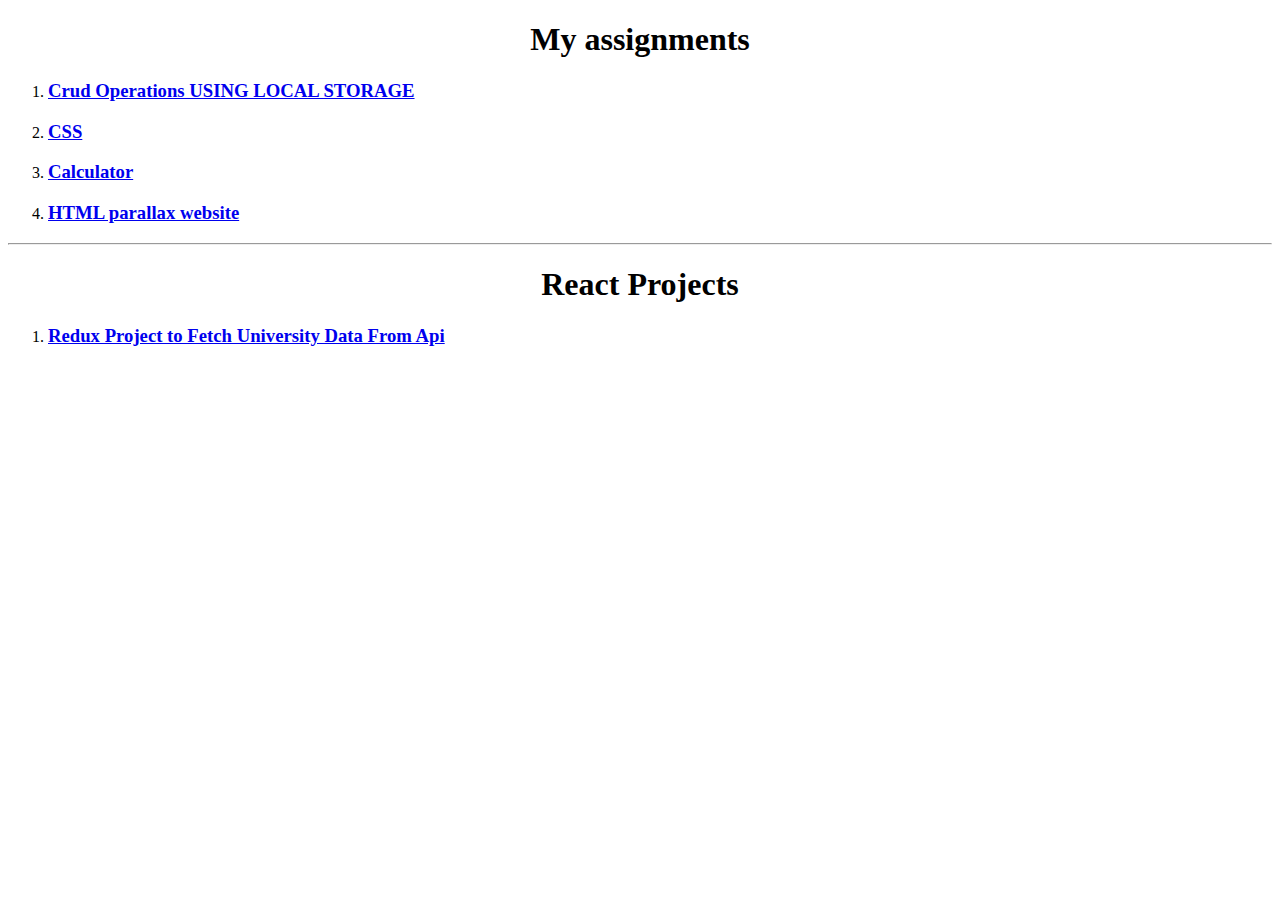
<file: index.html>
<!DOCTYPE html>
<html lang="en">
<head>
    <meta charset="UTF-8">
    <meta http-equiv="X-UA-Compatible" content="IE=edge">
    <meta name="viewport" content="width=device-width, initial-scale=1.0">
    <title>Document</title>
</head>
<body>
    <center>
        <h1>My assignments</h1>
    </center>
    <ol>
        <li><a href="local storage v2/index.html"><h3>Crud Operations USING LOCAL STORAGE</h3></a></li>
        <li><a href="CSS/a1.html"><h3>CSS</h3></a></li>
        <li><a href="calculator/a1.html"><h3>Calculator</h3></a></li>
        <li><a href="parallax/index.html"><h3>HTML parallax website</h3></a></li>
    </ol> 
    <hr>
    <center>
        <h1>React Projects</h1>
    </center>
    <ol>
        <li><a href="https://react-redux-university.netlify.app/"><h3>Redux Project to Fetch University Data From Api</h3></a></li>
    </ol>
</body>
</html>
</file>
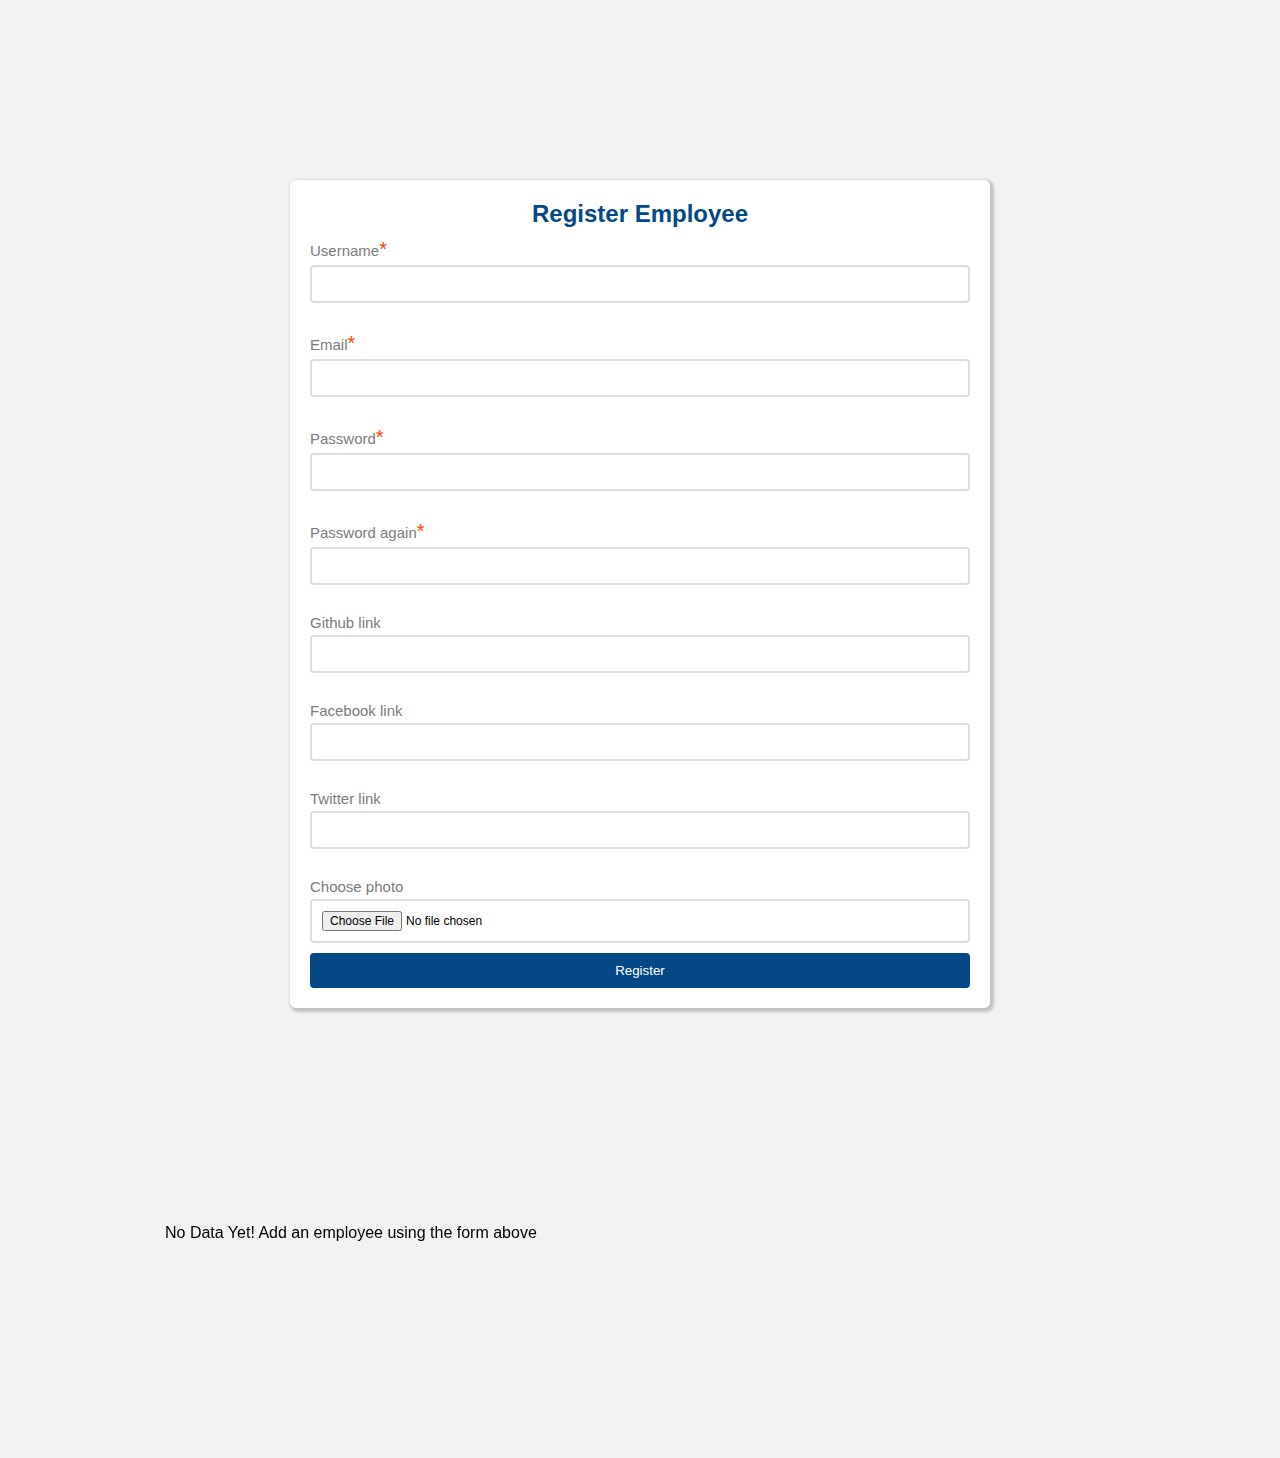
<file: local storage v2/index.html>
<!DOCTYPE html>
<html lang="en">
    <head>
        <meta charset="UTF-8">
        <meta http-equiv="X-UA-Compatible" content="IE=edge">
        <meta name="viewport" content="width=device-width, initial-scale=1.0">
        <title>Local Storage Demo</title>
        <link rel="stylesheet" href="assets/css/style.css">
        <link rel="stylesheet" href="https://unpkg.com/swiper/swiper-bundle.min.css"/>

        <link rel="stylesheet" href="https://cdnjs.cloudflare.com/ajax/libs/font-awesome/6.0.0/css/all.min.css" integrity="sha512-9usAa10IRO0HhonpyAIVpjrylPvoDwiPUiKdWk5t3PyolY1cOd4DSE0Ga+ri4AuTroPR5aQvXU9xC6qOPnzFeg==" crossorigin="anonymous" referrerpolicy="no-referrer" />
        <script defer src="assets/js/script.js"></script>
    </head>
    <body>
        <div class="container-reg">
            <form action="" id="form">
                <h1>Register Employee</h1>
                <div class="input-control">
                    <label for="username">Username<span id="imp">*</span></label>
                    <input type="text" id="username" name="username">
                    <div class="error"></div>
                </div>

                <div class="input-control">
                    <label for="email">Email<span id="imp">*</span></label>
                    <input type="text" id="email" name="email">
                    <div class="error"></div>
                </div>

                <div class="input-control">
                    <label for="password">Password<span id="imp">*</span></label>
                    <input type="password" id="password" name="password">
                    <div class="error"></div>
                </div>

                <div class="input-control">
                    <label for="password2">Password again<span id="imp">*</span></label>
                    <input type="password" id="password2" name="password2">
                    <div class="error"></div>
                </div>

                <div class="input-control">
                    <label for="github">Github link</label>
                    <input type="text" id="github" name="github">
                    <div class="error"></div>
                </div>

                <div class="input-control">
                    <label for="facebook">Facebook link</label>
                    <input type="text" id="facebook" name="facebook">
                    <div class="error"></div>
                </div>

                <div class="input-control">
                    <label for="twitter">Twitter link</label>
                    <input type="text" id="twitter" name="twitter">
                    <div class="error"></div>
                </div>

                <div class="input-control">
                    <label for="myFileInput">Choose photo</label>
                    <input type="file" name="myFileInput" id="myFileInput">
                </div>
                <button type="submit">Register</button>
            </form>
        </div>

        <!-- carousel  -->
        <section>
            <div class="swiper mySwiper container">
                <div class="swiper-wrapper content" id="swiper-wrapper">
                    <!-- <div class="rating">
                             <i class="fas fa-star"></i>
                             <i class="fas fa-star"></i>
                             <i class="fas fa-star"></i>
                             <i class="far fa-star"></i>
                             <i class="far fa-star"></i>
                         </div> -->
                </div>
            </div>
            <div class="swiper-button-next"></div>
            <div class="swiper-button-prev"></div>
            <div class="swiper-pagination"></div>
        </section>
    
         <!-- Swiper JS -->
         <script src="https://unpkg.com/swiper/swiper-bundle.min.js"></script>
    
         <!-- Initialize Swiper -->
         <script>
           var swiper = new Swiper(".mySwiper", {
             slidesPerView: 3,
             spaceBetween: 30,
             slidesPerGroup: 3,
             loop: true,
             loopFillGroupWithBlank: true,
             pagination: {
               el: ".swiper-pagination",
               clickable: true,
             },
             navigation: {
               nextEl: ".swiper-button-next",
               prevEl: ".swiper-button-prev",
             },
           });
         </script>
    </body>
</html>
</file>
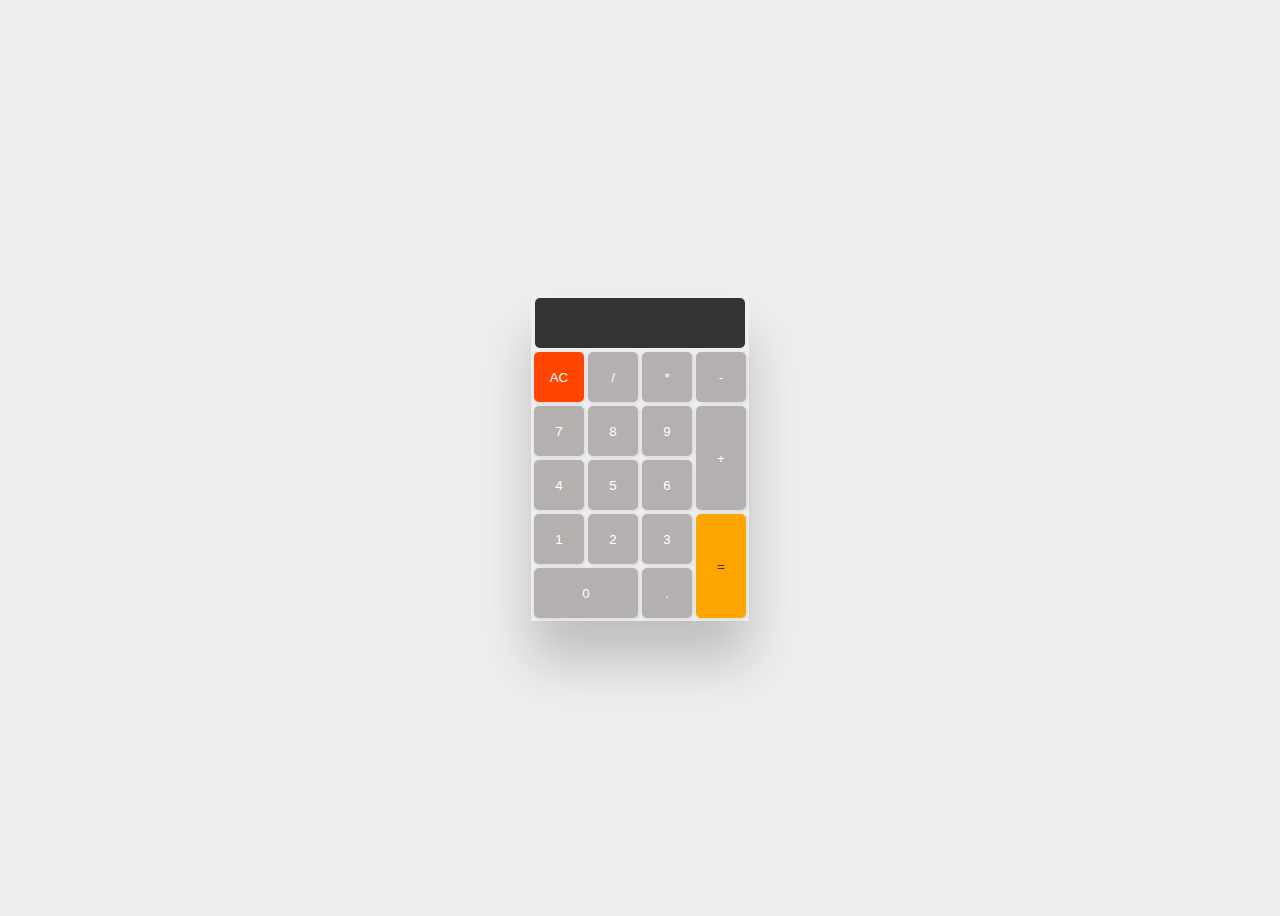
<file: calculator/a1.html>
<!DOCTYPE html>
<html lang="en">
<head>
    <meta charset="UTF-8">
    <meta http-equiv="X-UA-Compatible" content="IE=edge">
    <meta name="viewport" content="width=device-width, initial-scale=1.0">
    <title>Calculator</title>
    <link rel="stylesheet" href="assets/css/style.css">
</head>
<body>
    <form action="" class="calc_main">
        <table>
            <tr>
                <td colspan="4"><input type="text" id="disp"></td>
            </tr>
            <tr>
                <td><input type="button" value="AC" class="btn ac_button" onclick="disp.value=''"></td>
                <td><input type="button" value="/" class="btn" onclick="disp.value+='/'"></td>
                <td><input type="button" value="*" class="btn" onclick="disp.value+='*'"></td>
                <td><input type="button" value="-" class="btn" onclick="disp.value+='-'"></td>
            </tr>
            <tr>
                <td><input type="button" value="7" class="btn" onclick="disp.value+='7'"></td>
                <td><input type="button" value="8" class="btn" onclick="disp.value+='8'"></td>
                <td><input type="button" value="9" class="btn" onclick="disp.value+='9'"></td>
                <td rowspan="2"><input type="button" value="+" class="btn" onclick="disp.value+='+'"></td>
            </tr>
            <tr>
                <td><input type="button" value="4" class="btn" onclick="disp.value+='4'"></td>
                <td><input type="button" value="5" class="btn" onclick="disp.value+='5'"></td>
                <td><input type="button" value="6" class="btn" onclick="disp.value+='6'"></td>
            </tr>
            <tr>
                <td><input type="button" value="1" class="btn" onclick="disp.value+='1'"></td>
                <td><input type="button" value="2" class="btn" onclick="disp.value+='2'"></td>
                <td><input type="button" value="3" class="btn" onclick="disp.value+='3'"></td>
                <td rowspan="2"><input type="button" value="=" id="equal" class="btn eq_button"></td>
            </tr>
            <tr>
                <td colspan="2"><input type="button" value="0" class="btn" onclick="disp.value+='0'"></td>
                <td><input type="button" value="." class="btn" onclick="disp.value+='.'"></td>
            </tr>
        </table>
        <script>

            function evaluate(){
                var dp=document.getElementById("disp").value;
                if(dp!=''){
                 var res=eval(dp);
                document.getElementById("disp").value=res;
                }
            }
            document.getElementById("equal").onclick=evaluate;
        </script>
    </form>
</body>
</html>
</file>
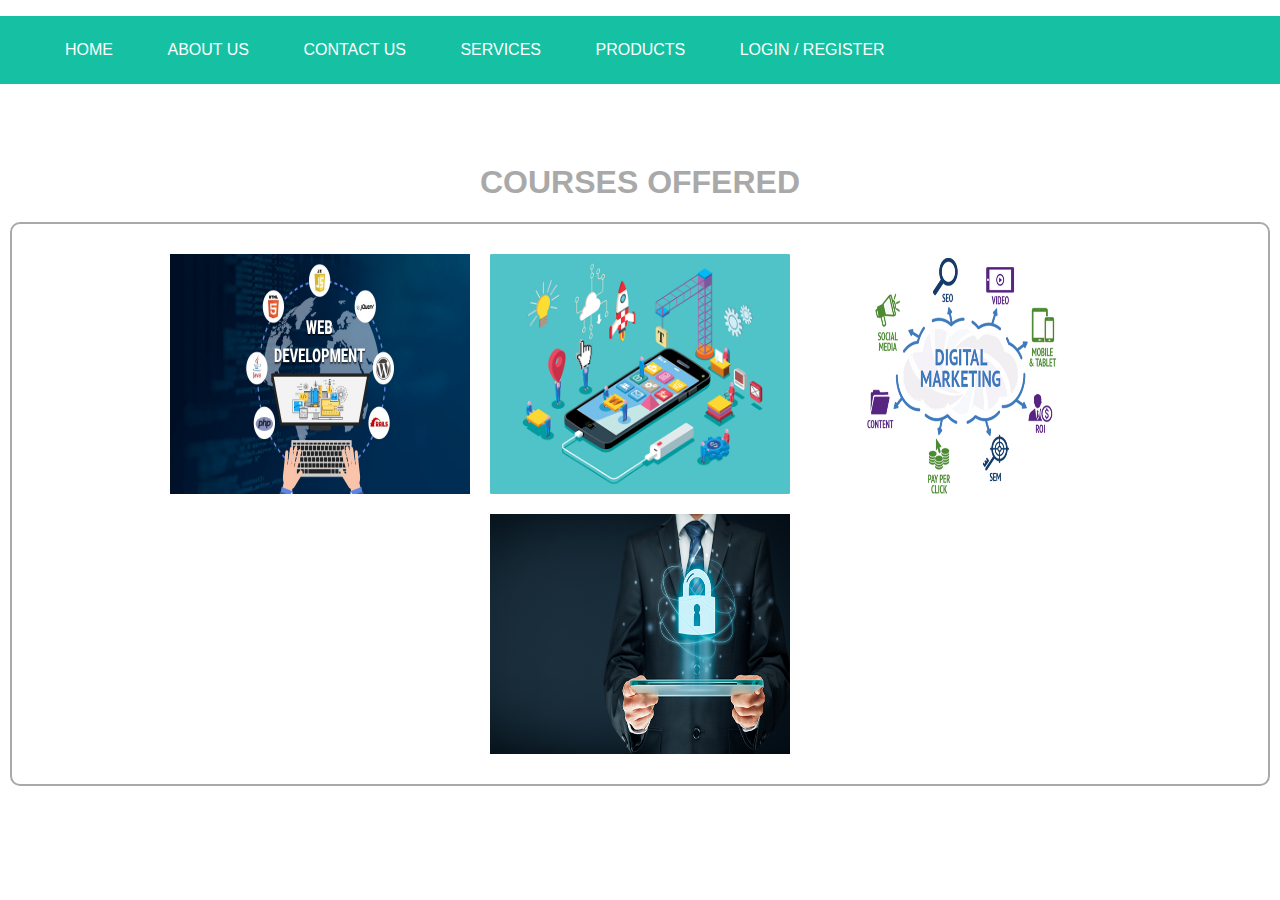
<file: CSS/a1.html>
<!DOCTYPE html>
<html lang="en">
    <head>
        <meta charset="UTF-8">
        <meta http-equiv="X-UA-Compatible" content="IE=edge">
        <meta name="viewport" content="width=device-width, initial-scale=1.0">
        <title>HOVER EFFECTS</title>
        <link rel="stylesheet" href="assets/css/style.css">
    </head>
    <body>
        <header>
        <nav>
            <ul>
                <li><a href="#">HOME</a></li>
                <li><a href="#">ABOUT US</a></li>
                <li><a href="#">CONTACT US</a></li>
                <li><a href="#">SERVICES</a></li>
                <li><a href="#">PRODUCTS</a></li>
                <li><a href="#">LOGIN / REGISTER</a></li>
            </ul>
        </nav></header>
        <h1 class="title"> COURSES OFFERED </h1>
       <div class="container">
           <div class="box">
               <img src="assets/images/img1.jpeg" alt="">
               <div class="content">
                   <h3>Web Development</h3>
                   <p>Lorem ipsum dolor sit amet consectetur adipisicing elit. Necessitatibus ratione numquam officiis libero debitis</p>
                   <center>
                       <button type="button">Read More</button>
                   </center>
               </div>
           </div>
           <div class="box">
               <img src="assets/images/imp2.png" alt="">
                <div class="content">
                    <h3>Mobile App Development</h3>
                    <p>Lorem ipsum dolor sit amet consectetur adipisicing elit. Necessitatibus ratione numquam officiis libero debitis</p>
                    <center>
                        <button type="button">Read More</button>
                    </center>
                </div>
                </div>
           <div class="box">
                   <img src="assets/images/img3.jpg" alt="">
                   <div class="content">
                    <h3>Digital Marketing</h3>
                    <p>Lorem ipsum dolor sit amet consectetur adipisicing elit. Necessitatibus ratione numquam officiis libero debitis</p>
                    <center>
                        <button type="button">Read More</button>
                    </center>
                </div>
                </div> 
           <div class="box"><img src="assets/images/img4.jpg" alt="">
        <div class="content">
            <h3>Cyber Security</h3>
            <p>Lorem ipsum dolor sit amet consectetur adipisicing elit. Necessitatibus ratione numquam officiis libero debitis</p>
            <center>
                <button type="button">Read More</button>
            </center>
        </div>
        </div>
       </div> 
    </body>
</html>
</file>
<file: local storage v2/assets/css/style.css>
*{
    margin: 0;
    padding: 0;
    box-sizing: border-box;
}
body{
    /* background: linear-gradient(to right,rgb(4, 44, 90),rgb(7, 68, 126),rgb(8, 91, 168)); */
    background: #f2f2f2;
    font-family: sans-serif;
}
#form{
    width: 700px;
    margin: 20vh auto 0 auto;
    padding: 20px;
    background-color: #fff;
    border-radius: 6px;
    font-size: 12px;
    box-shadow: 2px 2px 3px 2px rgba(0, 0, 0, 0.2);
}
#form h1{
    color: rgb(4, 72, 134);
    text-align: center;
}
#form button{
    padding: 10px;
    margin-top: 10px;
    width: 100%;
    color: #fff;
    background: rgb(4, 72, 134);
    border: none;
    border-radius: 4px;
}
.input-control{
    display: flex;
    flex-direction: column;
    margin-top: 10px;
}
.input-control label{
    font-size: 15px;
    margin-bottom: 4px;
    color: rgb(124, 124, 124);
}
#imp{
    color: orangered;
    font-size: 20px;
}
.input-control input{
    border: 2px solid #dddddd;
    border-radius: 4px;
    display: block;
    font-size: 12px;
    padding: 10px;
    width: 100%;
}
.input-control input:focus{
    outline: 0;
}
.input-control.success input{
    border-color: #09c372;
}
.input-control.error input{
    border-color: #ff3860;
}
.input-control .error{
    color: #ff3860;
    font-size: 12px;
    height: 13px;
    margin-top: 6px;
}

/* carousel code  */
section{
    position: relative;
    height: 450px;
    width: 100%;
    display: flex;
    align-items: center;
}
.swiper{
    width: 950px;
}
section .card .image{
    height: 140px;
    width: 140px;
    border-radius: 50%;
    padding: 3px;
    background: rgb(4, 72, 134);

}
section .card .image img{
    height: 100%;
    width: 100%;
    object-fit: cover;
    border-radius: 50%;
    border: 3px solid #fff;
}
.card{
    border-radius: 20px;
    background: #fff;
    position: relative;
    margin: 20px 0;
    width: 280px;
}
.card::before{
    content: "";
    position: absolute;
    height: 40%;
    width: 100%;
    background: rgb(4, 72, 134);
    border-radius: 20px 20px 0 0;
}
.card .card-content{
    padding: 30px;
    display: flex;
    flex-direction: column;
    align-items: center;
    position: relative;
    z-index: 100;
}
.card .media-icons{
    position: absolute;
    top: 10px;
    right: 20px;
    display: flex;
    flex-direction: column;
    align-items: center;
}
.card .media-icons i{
    margin-top: 10px;
    color: #fff;
    opacity: 0.6;
    transition: all 0.3s ease;
    cursor: pointer;
}
.card .media-icons i:hover{
    opacity: 1;
}
.card .name-profession{
    display: flex;
    flex-direction: column;
    align-items: center;
    margin-top: 10px;
    color: #333;
}
.name-profession .name{
    font-size: 20px;
    font-weight: 600;
}
.name-profession .profession{
    font-size: 15px;
    font-weight: 500;
}
.card .rating{
    display: flex;
    align-items: center;
    margin-top: 18px;

}
.card .rating i{
    color: rgb(4, 72, 134);
    font-size: 18px;
    margin: 0 2px;
}
.card .button{
    display: flex;
    width: 100%;
    justify-content: space-around;
    margin-top: 20px;
}
.card .button button{
    background: rgb(4, 72, 134);
    outline: none;
    border: none;
    color: #fff;
    padding: 8px 22px;
    border-radius: 20px;
    font-size: 14px;
    cursor: pointer;
    transition: all 0.3s ease;
}
.button button:hover{
    background: rgb(1, 35, 66);
}
.swiper-pagination-bullet{
    height: 7px;
    width: 26px;
    border-radius: 25px;
    background: rgb(4, 72, 134);
}
.swiper-button-next, .swiper-button-prev{
    opacity: 0.7;
    color: rgb(4, 72, 134);
    transition: all 0.3s ease;

}
.swiper-button-next:hover, .swiper-button-prev:hover{
    opacity: 1;
}
</file>
<file: calculator/assets/css/style.css>
body{
    justify-content: center;
    align-items: center;
    display: flex;
    min-height: 100vh;
    background: #eee;
    font-family: sans-serif;    
}
.calc_main{
    box-shadow: 0px 40px 50px rgba(0, 0, 0, 0.2);
}
table tr td{
    width: 50px;
    height: 50px;
    text-align: center;
}
table tr td input[type=text]{
    width: 200px;
    height: 40px;
    padding: 5px;
    border: 0px;
    background: #333;
    color: #fff;
    text-align: right;
    border-radius: 5px;
}
.btn{
    width:100%;
    height: 100%;
    border:0px;
    background: rgb(180, 176, 176);
    color: #fff;
    box-shadow: 1px 1px 4px rgba(0, 0, 0, 0.1);
    border-radius: 5px;
}
.btn:active{
    background: rgb(219, 216, 216);
}
.ac_button{
    background: orangered;
}
.ac_button:active{
    background: rgb(255, 156, 121);
}
.eq_button{
    background: orange;
    color: #333;
}
.eq_button:active{
    background: rgb(255, 204, 108);
}
</file>
<file: CSS/assets/css/style.css>
body{
    font-family: sans-serif;
    margin: 0;
    padding: 0;
}
/* NAVIGATION BAR */
header {
    background-color: rgb(21, 193, 162);
}
 header>nav>ul {
    list-style-type: none;
}
header>nav>ul>li{
    display: inline-block;
    padding:25px;
    transition: 0.6s;
}
header>nav>ul>li:hover{
    background-color: rgba(255, 255, 255);
}
header>nav>ul>li:hover a{
    color:#808080
}
header>nav>ul>li>a{
    color: #fff;
    text-decoration: none;
} 
/* HOVER EFFECTS */
.title{
    text-align: center;
    margin-top: 80px;
    color: darkgray;
}
.container{
    margin: 10px;
    display: flex;
    flex-wrap: wrap;
    justify-content: center;
    border: 2px solid darkgray;
    border-radius: 10px;
    padding: 20px;
}
.box{
    position: relative;
    margin: 10px;
    overflow: hidden;
    width: 300px;
    height: 240px;
}
.container .box img{
    width: 300px;
    height: 240px;
}
.content {
    background: rgba(21, 193, 162, 0.8);
    color: #fff;
    position: absolute;
    top: 0;
    left: -100%;
    width: 100%;
    height: 100%;
    padding: 20px;
    box-sizing: border-box;
    transition: 0.5s;
    font-size: 0.8em;
    text-align: justify;
    /* border-radius: 30px; */
}
.box:hover .content{
    left: 0%;
}
.content p{
    border-top: 1px solid white;
    border-bottom: 1px solid white;
    padding: 10px;
}
.container button{
    border: 1px solid #fff;
    background: none;
    padding: 5px;
    color: #fff;
    transition: 0.5s;
}
.container button:hover{
    border:1px solid #000;
    color: #000;
}
</file>
